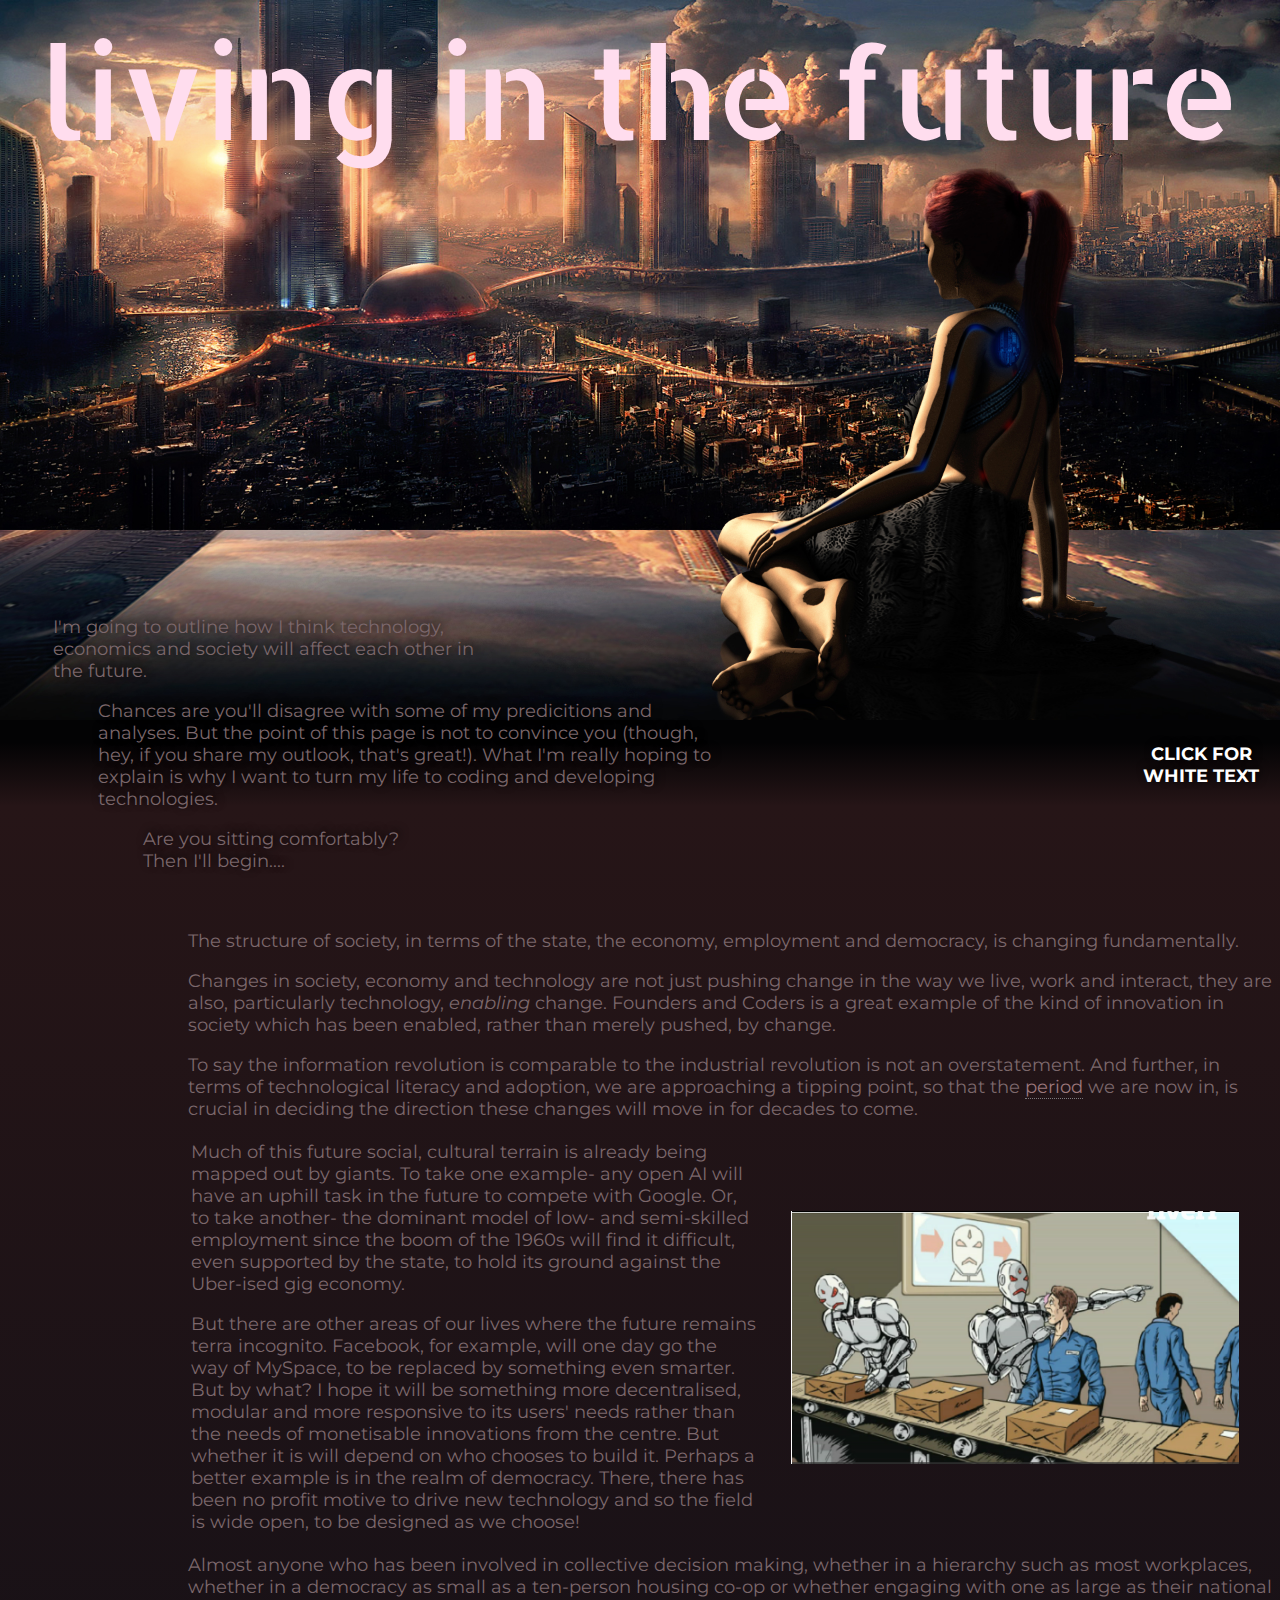
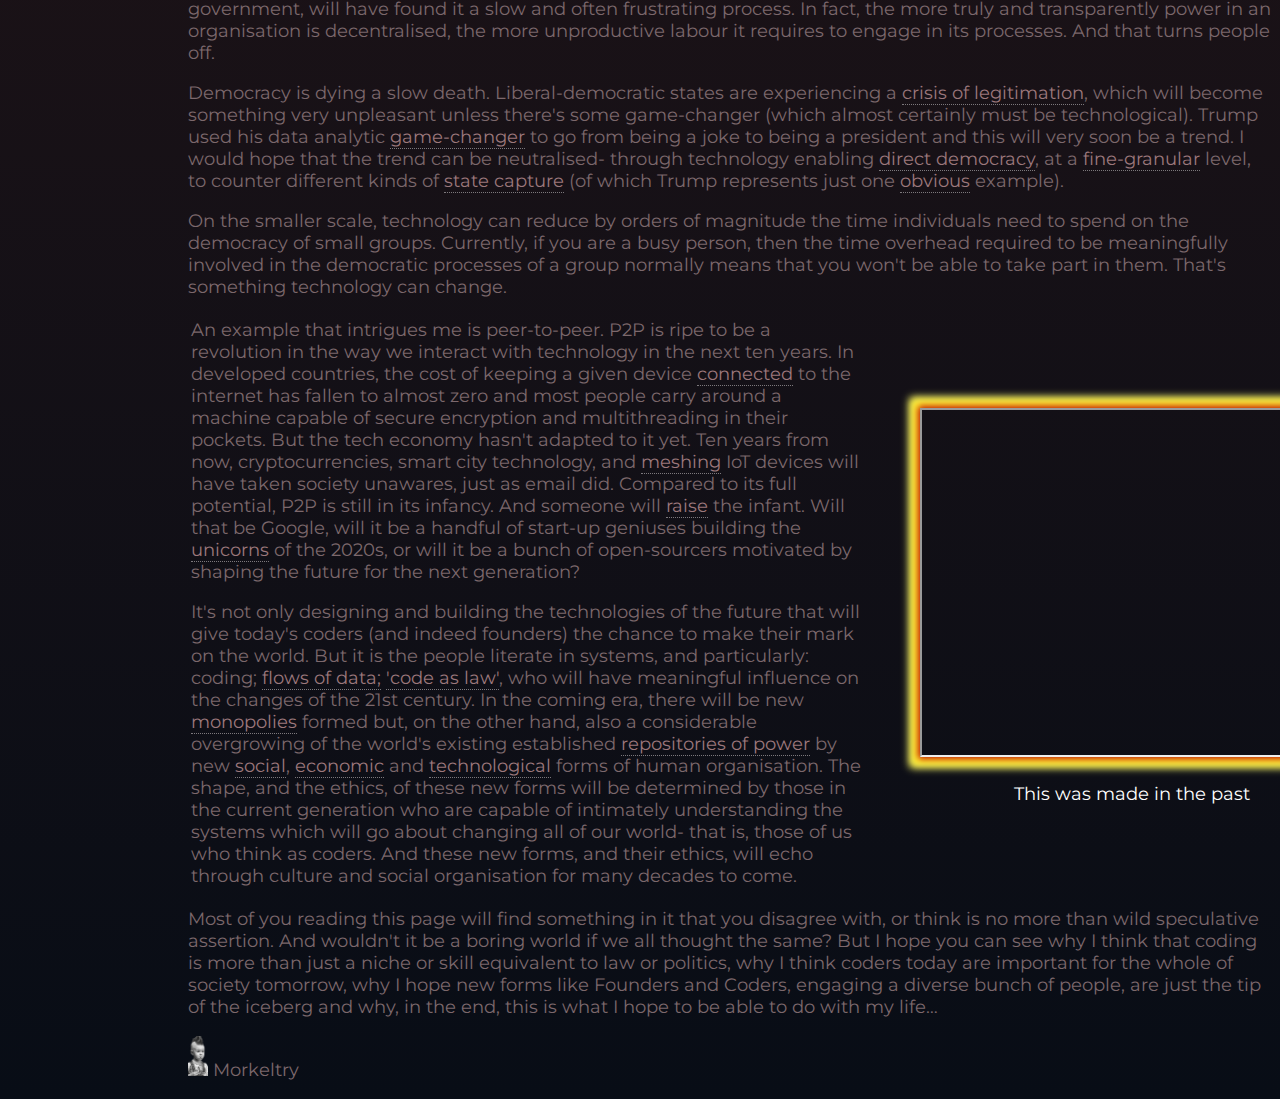
<file: index.html>
<html>
<head>
  <title>Living In The Future</title>
  <meta charset="utf-8"/>
  <link rel = "stylesheet" type = "text/css" href = "main.css" />
  <script src="main.js">
    </script>
</head>
<!- if screen.width < screen.height blah ->

<body onload="placeText()" onresize="placeText()" class="bg">
<div class="header" id="topbit">
  living in the future
</div>

<div class="sky-colour-text main-text" style="text-shadow: 2px -2px 8px black">

  <p class="main-text" style="width:35%; margin-left: 5vh;">
    I'm going to outline how I think technology, economics and society will affect each other in the future.
  </p>
  <p style="width:50%; margin-left: 10vh;">
    Chances are you'll disagree with some of my predicitions and analyses.
    But the point of this page is not to convince you (though, hey, if you share my outlook, that's great!).
    What I'm really hoping to explain is why I want to turn my life to coding and developing technologies.
  </p>

  <p style="width:65%; margin-left: 15vh;">
    Are you sitting comfortably? <br>
    Then I'll begin....
  </p><br>
</div>

<div class="sky-colour-text main-text indent-me">

  <p>The structure of society, in terms of the state, the economy, employment and
  democracy, is changing fundamentally.</p>

  <p>Changes in society, economy and technology are not just pushing change in the
  way we live, work and interact, they are also, particularly technology, <i>enabling</i>
  change. Founders and Coders is a great example of the kind of innovation in
  society which has been enabled, rather than merely pushed, by change.</p>

  <p>To say the information revolution is comparable to the industrial revolution
  is not an overstatement. And further, in terms of technological literacy and
  adoption, we are approaching a tipping point, so that the <a title="(let's say 2010-2025)" href="#">period</a>
  we are now in, is crucial in deciding the direction these changes will
  move in for decades to come.</p>

<table class="main-text">
<tr><td class="sky-colour-text main-text">
  <p class="main-text">Much of this future social, cultural terrain is already being mapped out by
  giants. To take one example- any open AI will have an uphill task in the future
  to compete with Google. Or, to take another- the dominant model of low- and
  semi-skilled employment since the boom of the 1960s will find it difficult, even
  supported by the state, to hold its ground against the Uber-ised gig
  economy.</p>

  <p>But there are other areas of our lives where the future remains terra
  incognito. Facebook, for example, will one day go the way of MySpace, to be
  replaced by something even smarter. But by what? I hope it will be something
  more decentralised, modular and more responsive to its users' needs rather than
  the needs of monetisable innovations from the centre. But whether it is will
  depend on who chooses to build it. Perhaps a better example is in the realm
  of democracy. There, there has been no profit motive to
  drive new technology and so the field is wide open, to be designed as we
  choose!</p>

</td>
<td>
  <img src="robotboss.png" style="width: 35vw; height: auto; padding: 30px; border: 0px;">  <! Image (c) Kazim Ladimeji->
</td></tr>
</table>

<p>Almost anyone who has been involved in collective decision making, whether in
a hierarchy such as most workplaces, whether in a democracy as small as a
ten-person housing co-op or whether engaging with one as large as their national
government, will have found it a slow and often frustrating process. In fact,
the more truly and transparently power in an organisation is decentralised, the
more unproductive labour it requires to engage in its processes. And that turns
people off.</p>

<p>Democracy is dying a slow death. Liberal-democratic states are experiencing a
<a title="crisis of legitimation: a state retains its legal authority but loses moral authority over social norms, so that citizens' compliance requires enforcement instead" href="//www.controlrisks.com/en/our-thinking/analysis/the-crisis-of-legitimacy">crisis of legitimation</a>,
which will become something very unpleasant unless there's some game-changer
(which almost certainly must be technological). Trump used his data analytic
<a title="the difficulty of measuring up the grand claims of Cambridge Analytica against their supposed debunkers is an example of why even non-coders will increasingly need to 'think as a coder' in order to understand the world around them"
href="//www.theregister.co.uk/2017/03/07/cambridge_analytica_dystopianism/">game-changer</a>
to go from being a joke to being a president and this will very soon be a
trend. I would hope that the trend can be neutralised- through technology
enabling <a href="//voteflux.org/about/how/">direct democracy</a>, at a
<a href="//dil.berkeley.edu/technology-portfolio/current-projects/cafe/">fine-granular</a>
level, to counter different kinds of
<a href="//www.transparency.org/news/pressrelease/europes_unregulated_lobbying_opens_door_to_corruption">state capture</a>
(of which Trump represents just one
<a href="//www.theatlantic.com/business/archive/2017/01/trumps-appointees-conflicts-of-interest-a-crib-sheet/512711/">obvious</a> example).</p>

<p>On the smaller scale, technology can reduce by orders of magnitude the time
individuals need to spend on the democracy of small groups. Currently, if you
are a busy person, then the time overhead required to be meaningfully involved
in the democratic processes of a group normally means that you won't be able to
take part in them. That's something technology can change. </p>
<table>
<tr><td class="sky-colour-text main-text">
  <p>An example that intrigues me is peer-to-peer. P2P is ripe to be a revolution
  in the way we interact with technology in the next ten years. In developed
  countries, the cost of keeping a given device
  <a title="the cost of keeping a device listening and responding as compared to the cost of disconnecting it from the internet when the user stops using the device" href="#">connected</a>
  to the internet has fallen to almost zero and most people carry around a machine capable of secure
  encryption and multithreading in their pockets. But the tech economy hasn't
  adapted to it yet. Ten years from now, cryptocurrencies, smart city technology,
  and <a href="//internetofthingsagenda.techtarget.com/feature/Using-mesh-networking-to-interconnect-IoT-devices">meshing</a>
  IoT devices will have taken society unawares, just as email did.
  Compared to its full potential, P2P is still in its infancy. And someone will
  <a href="//shift.newco.co/bringing-up-machine-baby-bcaeb2bf6367">raise</a> the infant.
  Will that be Google, will it be a handful of start-up geniuses building the
  <a href="//fortune.com/unicorns/">unicorns</a> of the 2020s, or will it be a bunch of
  open-sourcers motivated by shaping the future for the next generation?</p>

  <p>It's not only designing and building the technologies of the future that will
  give today's coders (and indeed founders) the chance to make their mark on the
  world. But it is the people literate in systems, and particularly: coding;
  <a href="//edwardsnowden.com/revelations/">flows of data;</a>
  <a href="//harvardmagazine.com/2000/01/code-is-law-html">'code as law'</a>,
  who will have meaningful influence on the changes of the
  21st century. In the coming era, there will be new <a href="//google.com">monopolies</a> formed but, on the
  other hand, also a considerable overgrowing of the world's existing established
  <a href="//www.goldmansachs.com">repositories of power</a> by new
  <a title="production and innovation will no longer be something we do for economic reasons" href="//london.hackspace.org.uk/">social</a>,
  <a title="the economy we do create could be an economy of something other than money" href="//www.foundersandcoders.com/">economic</a> and
  <a title="institutions reliant on their own secret data will find it harder to survive" href="//wikileaks.org">technological</a> forms of human
  organisation. The shape, and the ethics, of these new forms will be determined
  by those in the current generation who are capable of intimately understanding
  the systems which will go about changing all of our world- that is, those of us
  who think as coders. And these new forms, and their ethics, will echo through
  culture and social organisation for many decades to come.</p>
</td>
<td>
<iframe width="420" height="345" src="https://www.youtube.com/embed/tsZd8_ojPw8" style="box-shadow: 0 0 7px 2px #be0c00, 0 0 7px 9px #fff130, 0 0 9px 10px #ffff88; margin: 7px -75px 0px 50px;"> frameborder="0" allowfullscreen></iframe>

  <p style="text-align: center; font-size: 22px; color: white; margin: 25px -75px 0px 50px;"> <sup> This was made in the past</sup> </p>
</td></tr>
</table>

<p>Most of you reading this page will find something in it that you disagree
with, or think is no more than wild speculative assertion. And wouldn't it be a
boring world if we all thought the same? But I hope you can see why I think that
coding is more than just a niche or skill equivalent to law or politics,  why I
think coders today are important for the whole of society tomorrow, why I hope
new forms like Founders and Coders, engaging a diverse bunch of people, are just
the tip of the iceberg and why, in the end, this is what I hope to be able to do
with my life…</p>

<p>
<img src="avatar.png" height=40px>   
  Morkeltry</p>

</div>


</body>

</html
</file>
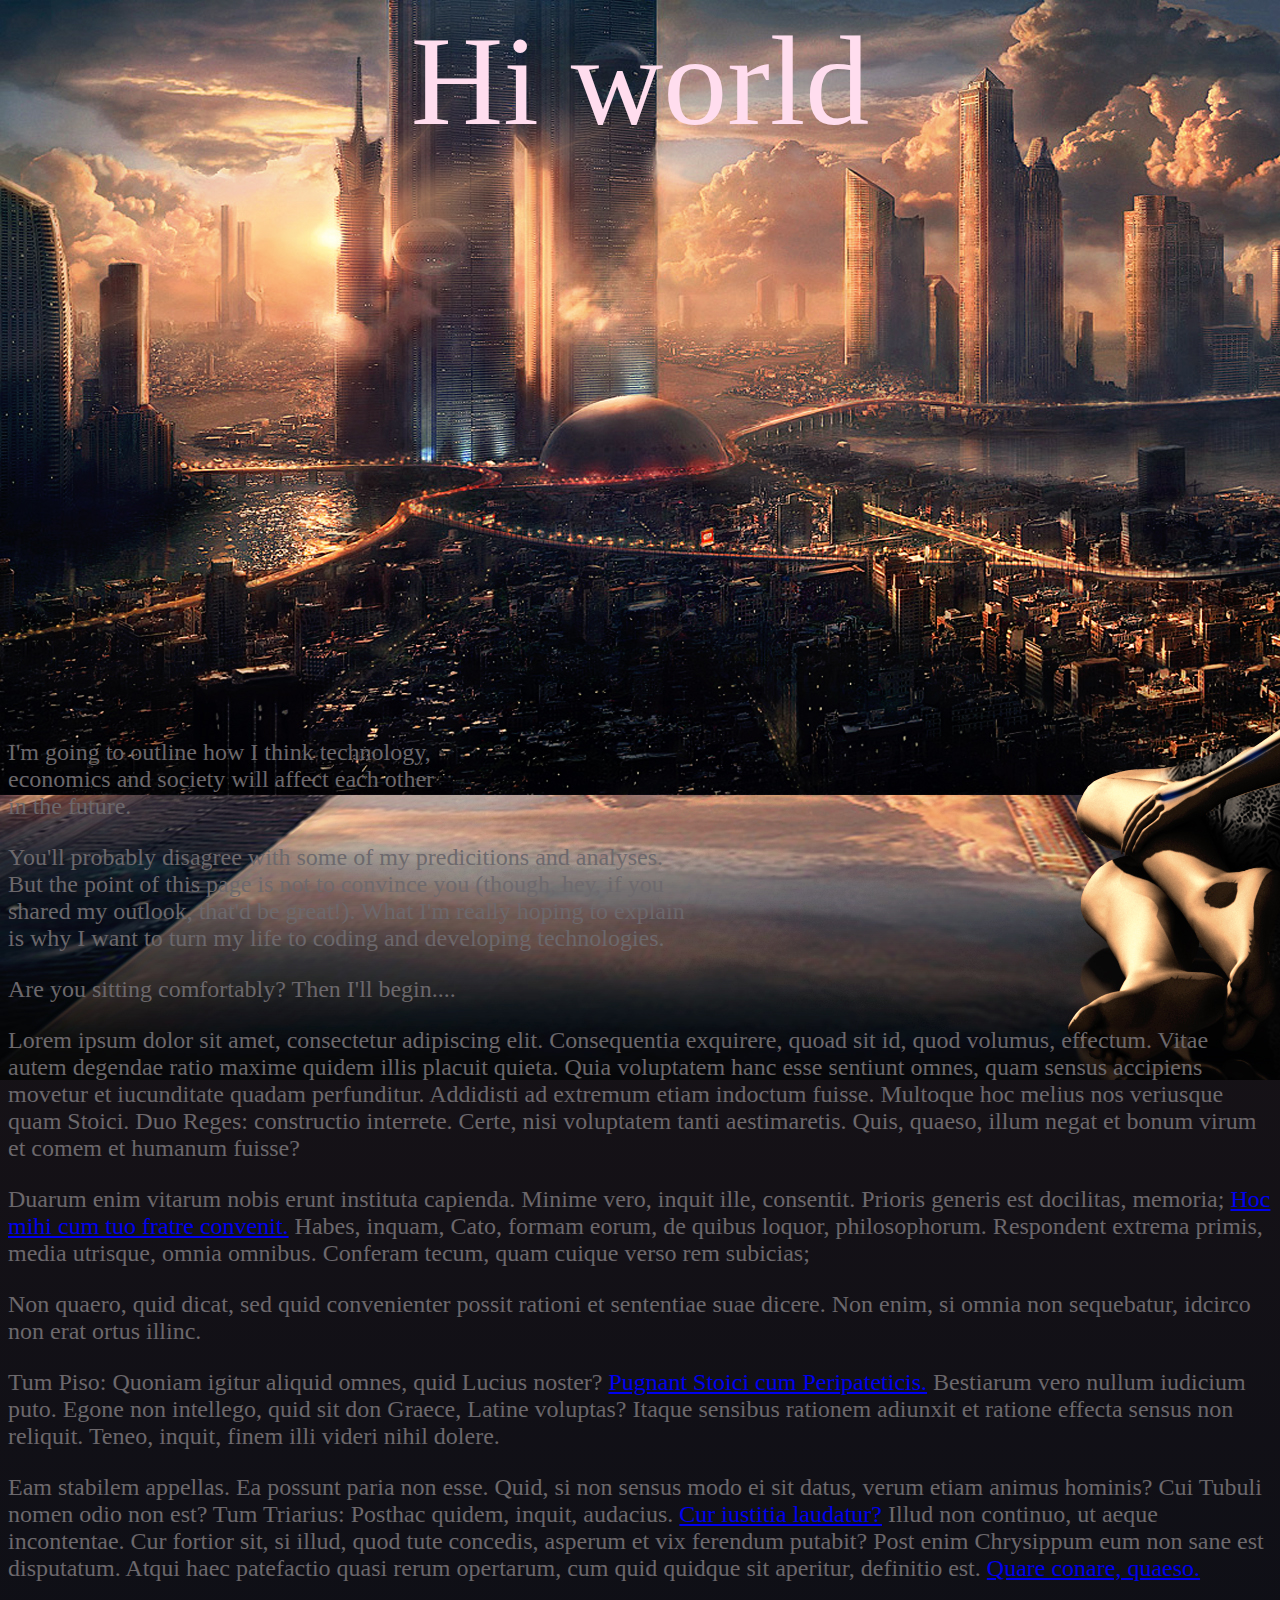
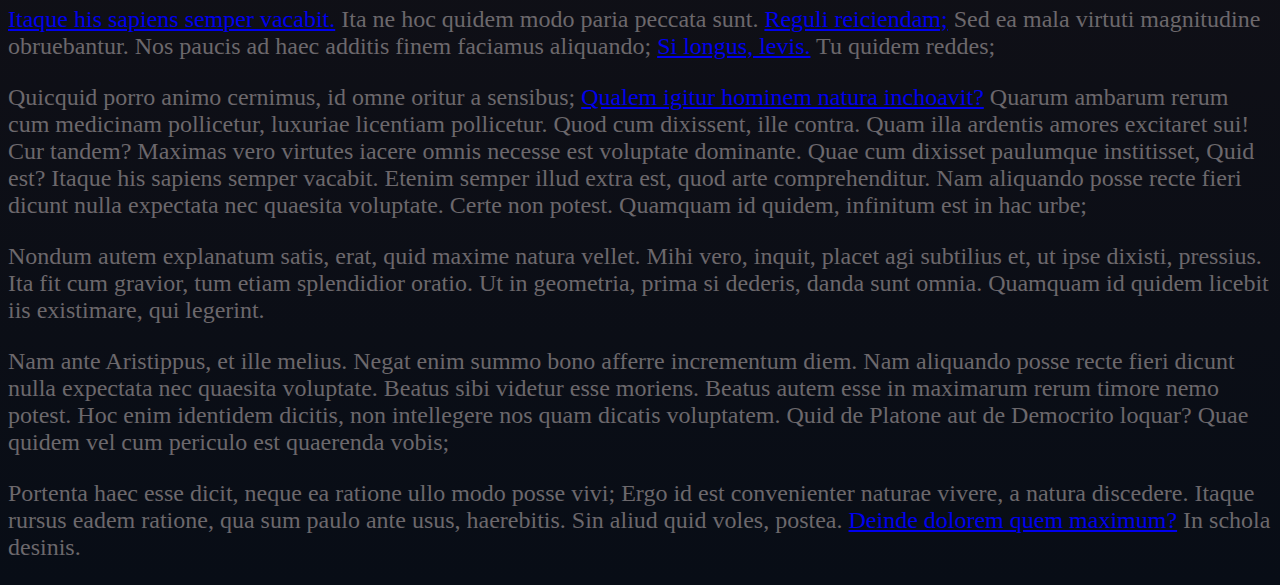
<file: index image as bg.html>
<html>
<head>
</head>
<style>
.bg {
  background-image: url(pondering.jpg), linear-gradient(to bottom, #201517 200px, #080d16 100%); <! Image (c) user Danijeln88 @ alphacoders.com->
  background-size: 100%;
  background-repeat: no-repeat;
  background-color: #e6e6fa;
  }
  .sky-colour-text {
    color: #6c686c;
  }
  .dark-colour-bg {
      color: #050709;
    }
  .header {
    height: 80%;
    color: #ffddee;
    font-size: 10vw;
    text-align: center;
  }
</style>
<!- if screen.width screen.height blah ->

<body class="bg">
<div class="header red-text">
Hi world

</div>
<div class="sky-colour-text" style="font-size: 24">
  <p class="main-text" style="width:35%">
    I'm going to outline how I think technology, economics and society will affect each other in the future.
  </p>
  <p class="main-text" style="width:55%">
    You'll probably disagree with some of my predicitions and analyses.
    But the point of this page is not to convince you (though, hey, if you shared my outlook, that'd be great!).
    What I'm really hoping to explain is why I want to turn my life to coding and developing technologies.
  </p>
  <p class="main-text" style="width:75%">
    Are you sitting comfortably?
    Then I'll begin....
  </p>
  <p class="main-text">

    <p>Lorem ipsum dolor sit amet, consectetur adipiscing elit. Consequentia exquirere, quoad sit id, quod volumus, effectum. Vitae autem degendae ratio maxime quidem illis placuit quieta. Quia voluptatem hanc esse sentiunt omnes, quam sensus accipiens movetur et iucunditate quadam perfunditur. Addidisti ad extremum etiam indoctum fuisse. Multoque hoc melius nos veriusque quam Stoici. Duo Reges: constructio interrete. Certe, nisi voluptatem tanti aestimaretis. Quis, quaeso, illum negat et bonum virum et comem et humanum fuisse? </p>

<p>Duarum enim vitarum nobis erunt instituta capienda. Minime vero, inquit ille, consentit. Prioris generis est docilitas, memoria; <a href='http://loripsum.net/' target='_blank'>Hoc mihi cum tuo fratre convenit.</a> Habes, inquam, Cato, formam eorum, de quibus loquor, philosophorum. Respondent extrema primis, media utrisque, omnia omnibus. Conferam tecum, quam cuique verso rem subicias; </p>

<p>Non quaero, quid dicat, sed quid convenienter possit rationi et sententiae suae dicere. Non enim, si omnia non sequebatur, idcirco non erat ortus illinc. </p>

<p>Tum Piso: Quoniam igitur aliquid omnes, quid Lucius noster? <a href='http://loripsum.net/' target='_blank'>Pugnant Stoici cum Peripateticis.</a> Bestiarum vero nullum iudicium puto. Egone non intellego, quid sit don Graece, Latine voluptas? Itaque sensibus rationem adiunxit et ratione effecta sensus non reliquit. Teneo, inquit, finem illi videri nihil dolere. </p>

<p>Eam stabilem appellas. Ea possunt paria non esse. Quid, si non sensus modo ei sit datus, verum etiam animus hominis? Cui Tubuli nomen odio non est? Tum Triarius: Posthac quidem, inquit, audacius. <a href='http://loripsum.net/' target='_blank'>Cur iustitia laudatur?</a> Illud non continuo, ut aeque incontentae. Cur fortior sit, si illud, quod tute concedis, asperum et vix ferendum putabit? Post enim Chrysippum eum non sane est disputatum. Atqui haec patefactio quasi rerum opertarum, cum quid quidque sit aperitur, definitio est. <a href='http://loripsum.net/' target='_blank'>Quare conare, quaeso.</a> </p>

<p><a href='http://loripsum.net/' target='_blank'>Itaque his sapiens semper vacabit.</a> Ita ne hoc quidem modo paria peccata sunt. <a href='http://loripsum.net/' target='_blank'>Reguli reiciendam;</a> Sed ea mala virtuti magnitudine obruebantur. Nos paucis ad haec additis finem faciamus aliquando; <a href='http://loripsum.net/' target='_blank'>Si longus, levis.</a> Tu quidem reddes; </p>

<p>Quicquid porro animo cernimus, id omne oritur a sensibus; <a href='http://loripsum.net/' target='_blank'>Qualem igitur hominem natura inchoavit?</a> Quarum ambarum rerum cum medicinam pollicetur, luxuriae licentiam pollicetur. Quod cum dixissent, ille contra. Quam illa ardentis amores excitaret sui! Cur tandem? Maximas vero virtutes iacere omnis necesse est voluptate dominante. Quae cum dixisset paulumque institisset, Quid est? Itaque his sapiens semper vacabit. Etenim semper illud extra est, quod arte comprehenditur. Nam aliquando posse recte fieri dicunt nulla expectata nec quaesita voluptate. Certe non potest. Quamquam id quidem, infinitum est in hac urbe; </p>

<p>Nondum autem explanatum satis, erat, quid maxime natura vellet. Mihi vero, inquit, placet agi subtilius et, ut ipse dixisti, pressius. Ita fit cum gravior, tum etiam splendidior oratio. Ut in geometria, prima si dederis, danda sunt omnia. Quamquam id quidem licebit iis existimare, qui legerint. </p>

<p>Nam ante Aristippus, et ille melius. Negat enim summo bono afferre incrementum diem. Nam aliquando posse recte fieri dicunt nulla expectata nec quaesita voluptate. Beatus sibi videtur esse moriens. Beatus autem esse in maximarum rerum timore nemo potest. Hoc enim identidem dicitis, non intellegere nos quam dicatis voluptatem. Quid de Platone aut de Democrito loquar? Quae quidem vel cum periculo est quaerenda vobis; </p>

<p>Portenta haec esse dicit, neque ea ratione ullo modo posse vivi; Ergo id est convenienter naturae vivere, a natura discedere. Itaque rursus eadem ratione, qua sum paulo ante usus, haerebitis. Sin aliud quid voles, postea. <a href='http://loripsum.net/' target='_blank'>Deinde dolorem quem maximum?</a> In schola desinis. </p>


  </p>
</div>

</body>

</html
</file>
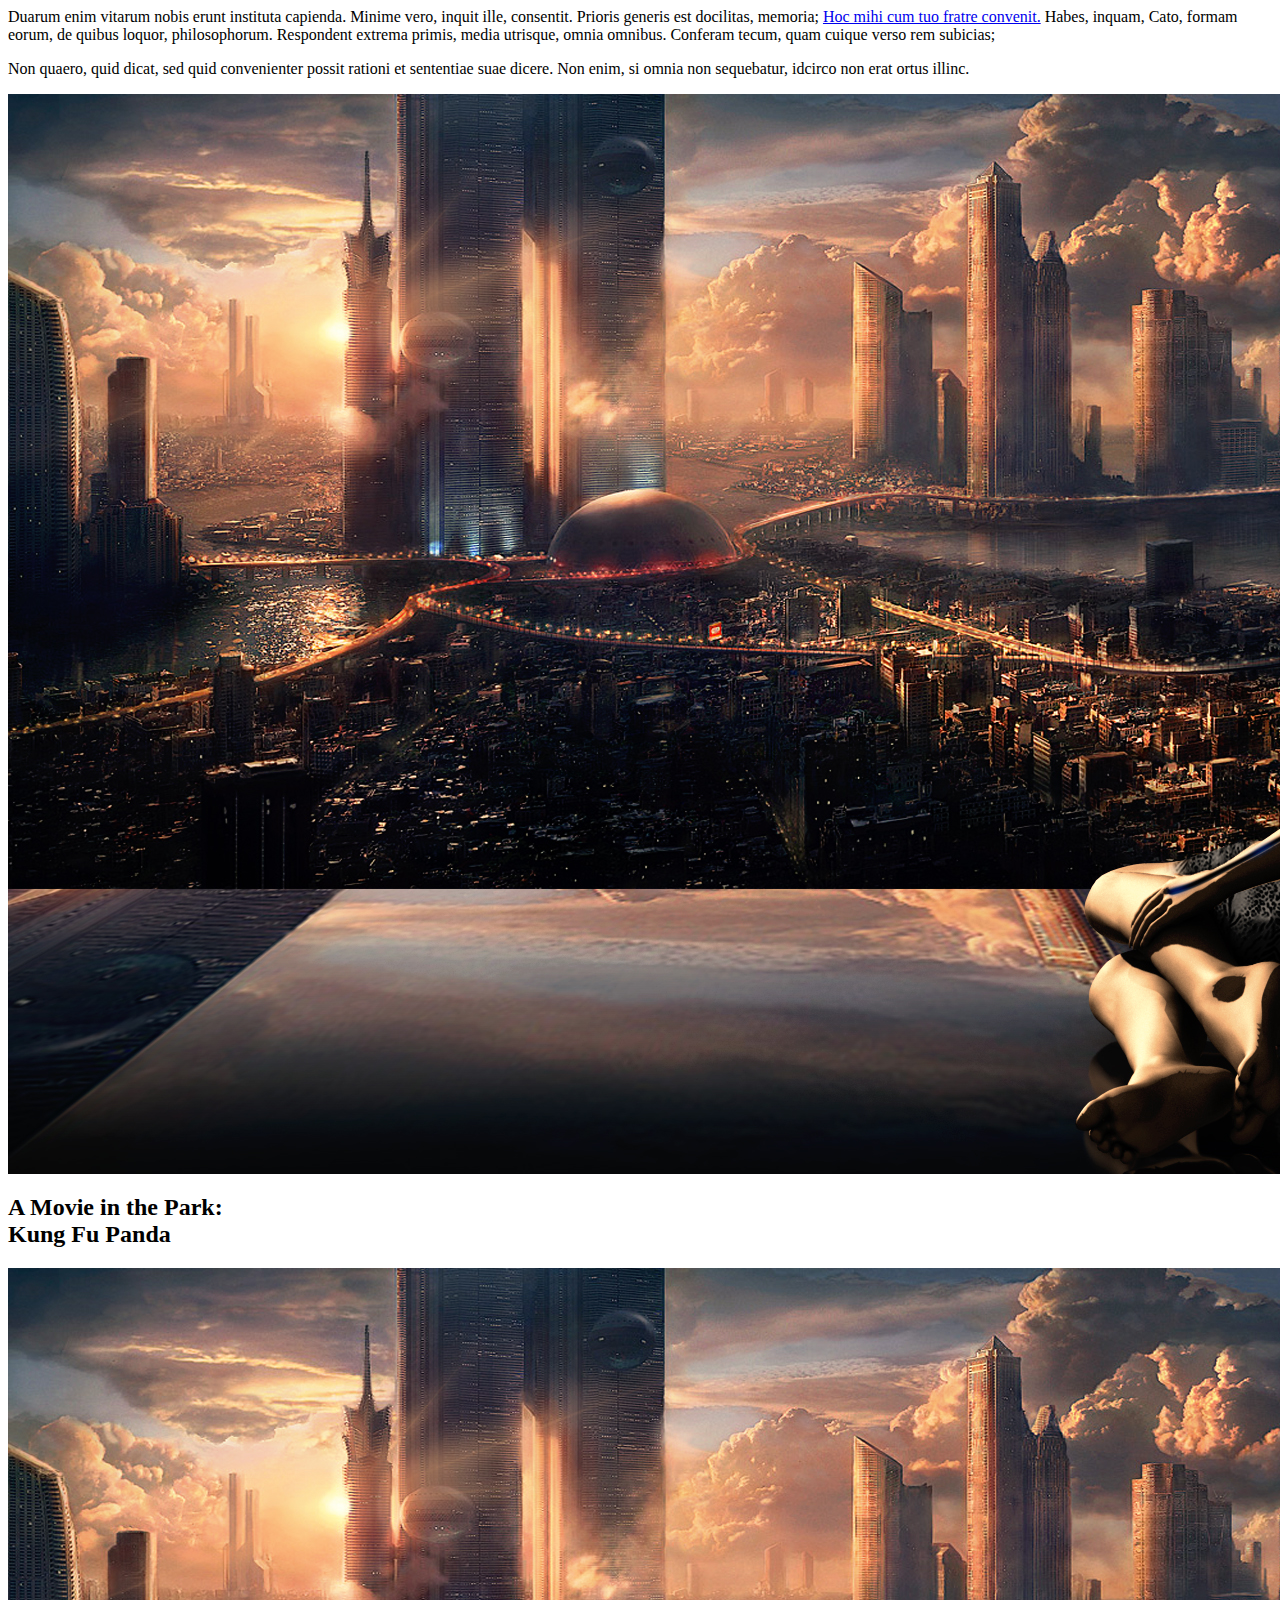
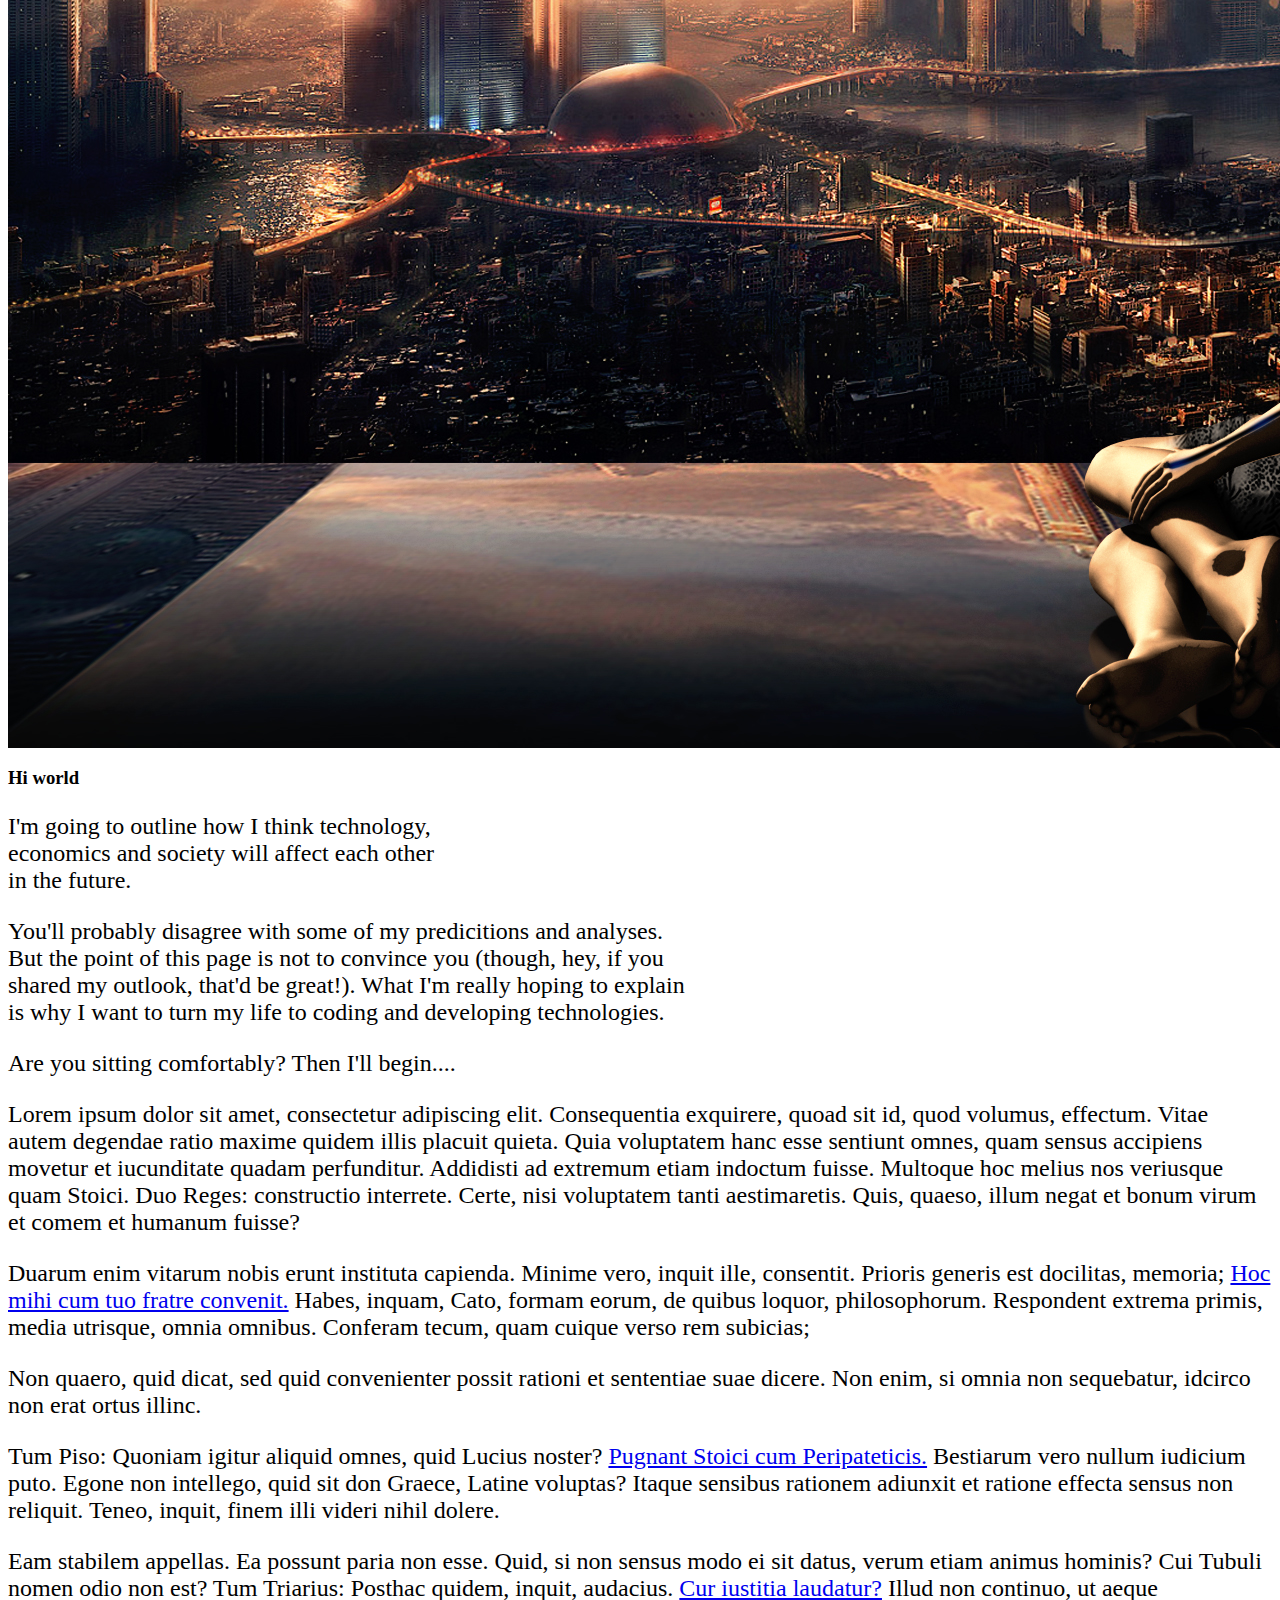
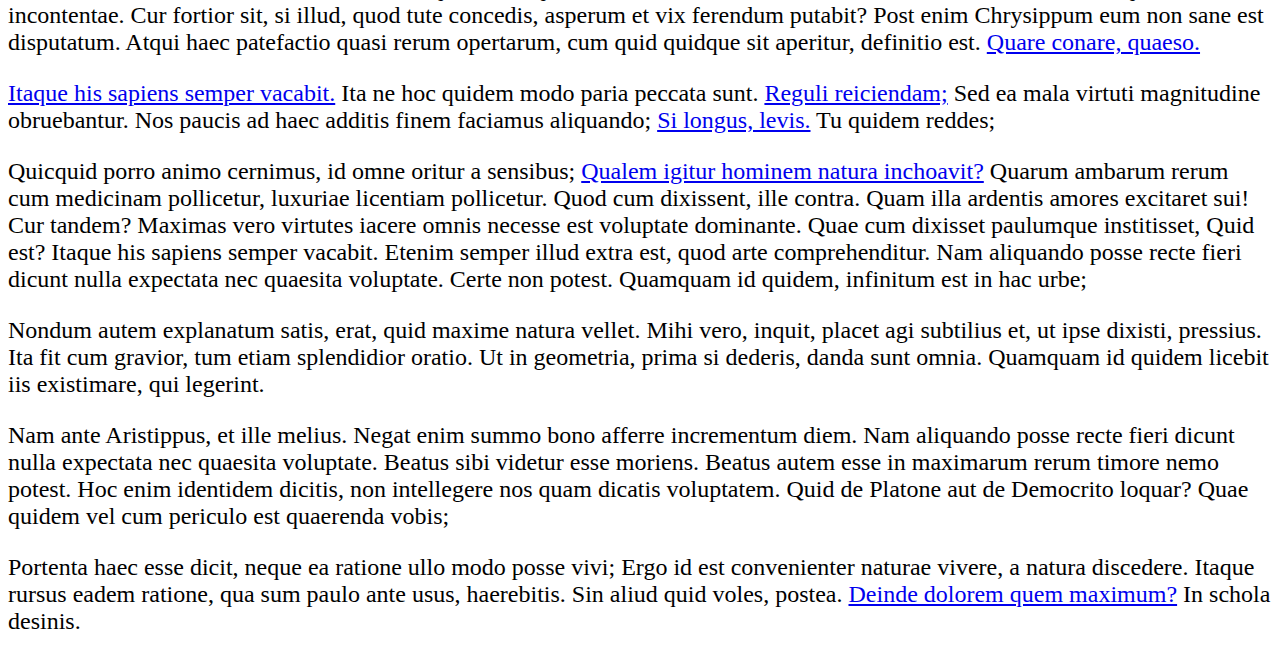
<file: index image as img (failing).html>
<html>
<head>
</head>
<style>
  .headerwbg {
  color: #ffddee;
  font-size: 10vw;
  background-image: url(pondering.jpg),width:100%,height:auto); <! , linear-gradient(to bottom, #201517 200px, #080d16 100% Image (c) user Danijeln88 @ alphacoders.com->
  background-size: 100%;
  background-repeat: no-repeat;
  background-color: #e6e6fa;
  }

  .header {
    position="relative;
    width: =100%;

  }

  .sky-colour-text {
    color: #6c686c;
  }

  .dark-colour-bg {
      color: #050709;
  }

  .headertext {
    position: absolute;
    top: 0px;
    color: #ffddee;
    font-size: 10vw;
    text-align: center;
  }

  .hdr {
   position: relative;
   width: 200px;
   background-color: #0000fa;
  }

h2 {
   position: absolute;
   top: -200px;
   left: 0;
   width: 100%;
}
</style>
<!- if screen.width screen.height blah ->

<body position= "relative">
  <div position= "relative" width= "200px" background-color="red">
        <p>Duarum enim vitarum nobis erunt instituta capienda. Minime vero, inquit ille, consentit. Prioris generis est docilitas, memoria; <a href='http://loripsum.net/' target='_blank'>Hoc mihi cum tuo fratre convenit.</a> Habes, inquam, Cato, formam eorum, de quibus loquor, philosophorum. Respondent extrema primis, media utrisque, omnia omnibus. Conferam tecum, quam cuique verso rem subicias; </p>
        <p>Non quaero, quid dicat, sed quid convenienter possit rationi et sententiae suae dicere. Non enim, si omnia non sequebatur, idcirco non erat ortus illinc. </p>

        <img src="pondering.jpg" alt="" />
        <h2>A Movie in the Park:<br />Kung Fu Panda</h2>
  </div>


  <div class="header">
    <img src="pondering.jpg">
    <h3 class="headertext red-text">
    Hi world

  </h3>

    <div class="sky-colour-text" style="font-size: 24">
      <p class="main-text" style="width:35%">
        I'm going to outline how I think technology, economics and society will affect each other in the future.
      </p>
      <p class="main-text" style="width:55%">
        You'll probably disagree with some of my predicitions and analyses.
        But the point of this page is not to convince you (though, hey, if you shared my outlook, that'd be great!).
        What I'm really hoping to explain is why I want to turn my life to coding and developing technologies.
      </p>
    </div>

</div>

<div class="sky-colour-text" style="font-size: 24">

  <p class="main-text" style="width:75%">
    Are you sitting comfortably?
    Then I'll begin....
  </p>
  <p class="main-text">

    <p>Lorem ipsum dolor sit amet, consectetur adipiscing elit. Consequentia exquirere, quoad sit id, quod volumus, effectum. Vitae autem degendae ratio maxime quidem illis placuit quieta. Quia voluptatem hanc esse sentiunt omnes, quam sensus accipiens movetur et iucunditate quadam perfunditur. Addidisti ad extremum etiam indoctum fuisse. Multoque hoc melius nos veriusque quam Stoici. Duo Reges: constructio interrete. Certe, nisi voluptatem tanti aestimaretis. Quis, quaeso, illum negat et bonum virum et comem et humanum fuisse? </p>

<p>Duarum enim vitarum nobis erunt instituta capienda. Minime vero, inquit ille, consentit. Prioris generis est docilitas, memoria; <a href='http://loripsum.net/' target='_blank'>Hoc mihi cum tuo fratre convenit.</a> Habes, inquam, Cato, formam eorum, de quibus loquor, philosophorum. Respondent extrema primis, media utrisque, omnia omnibus. Conferam tecum, quam cuique verso rem subicias; </p>

<p>Non quaero, quid dicat, sed quid convenienter possit rationi et sententiae suae dicere. Non enim, si omnia non sequebatur, idcirco non erat ortus illinc. </p>

<p>Tum Piso: Quoniam igitur aliquid omnes, quid Lucius noster? <a href='http://loripsum.net/' target='_blank'>Pugnant Stoici cum Peripateticis.</a> Bestiarum vero nullum iudicium puto. Egone non intellego, quid sit don Graece, Latine voluptas? Itaque sensibus rationem adiunxit et ratione effecta sensus non reliquit. Teneo, inquit, finem illi videri nihil dolere. </p>

<p>Eam stabilem appellas. Ea possunt paria non esse. Quid, si non sensus modo ei sit datus, verum etiam animus hominis? Cui Tubuli nomen odio non est? Tum Triarius: Posthac quidem, inquit, audacius. <a href='http://loripsum.net/' target='_blank'>Cur iustitia laudatur?</a> Illud non continuo, ut aeque incontentae. Cur fortior sit, si illud, quod tute concedis, asperum et vix ferendum putabit? Post enim Chrysippum eum non sane est disputatum. Atqui haec patefactio quasi rerum opertarum, cum quid quidque sit aperitur, definitio est. <a href='http://loripsum.net/' target='_blank'>Quare conare, quaeso.</a> </p>

<p><a href='http://loripsum.net/' target='_blank'>Itaque his sapiens semper vacabit.</a> Ita ne hoc quidem modo paria peccata sunt. <a href='http://loripsum.net/' target='_blank'>Reguli reiciendam;</a> Sed ea mala virtuti magnitudine obruebantur. Nos paucis ad haec additis finem faciamus aliquando; <a href='http://loripsum.net/' target='_blank'>Si longus, levis.</a> Tu quidem reddes; </p>

<p>Quicquid porro animo cernimus, id omne oritur a sensibus; <a href='http://loripsum.net/' target='_blank'>Qualem igitur hominem natura inchoavit?</a> Quarum ambarum rerum cum medicinam pollicetur, luxuriae licentiam pollicetur. Quod cum dixissent, ille contra. Quam illa ardentis amores excitaret sui! Cur tandem? Maximas vero virtutes iacere omnis necesse est voluptate dominante. Quae cum dixisset paulumque institisset, Quid est? Itaque his sapiens semper vacabit. Etenim semper illud extra est, quod arte comprehenditur. Nam aliquando posse recte fieri dicunt nulla expectata nec quaesita voluptate. Certe non potest. Quamquam id quidem, infinitum est in hac urbe; </p>

<p>Nondum autem explanatum satis, erat, quid maxime natura vellet. Mihi vero, inquit, placet agi subtilius et, ut ipse dixisti, pressius. Ita fit cum gravior, tum etiam splendidior oratio. Ut in geometria, prima si dederis, danda sunt omnia. Quamquam id quidem licebit iis existimare, qui legerint. </p>

<p>Nam ante Aristippus, et ille melius. Negat enim summo bono afferre incrementum diem. Nam aliquando posse recte fieri dicunt nulla expectata nec quaesita voluptate. Beatus sibi videtur esse moriens. Beatus autem esse in maximarum rerum timore nemo potest. Hoc enim identidem dicitis, non intellegere nos quam dicatis voluptatem. Quid de Platone aut de Democrito loquar? Quae quidem vel cum periculo est quaerenda vobis; </p>

<p>Portenta haec esse dicit, neque ea ratione ullo modo posse vivi; Ergo id est convenienter naturae vivere, a natura discedere. Itaque rursus eadem ratione, qua sum paulo ante usus, haerebitis. Sin aliud quid voles, postea. <a href='http://loripsum.net/' target='_blank'>Deinde dolorem quem maximum?</a> In schola desinis. </p>


  </p>
</div>

</body>

</html
</file>
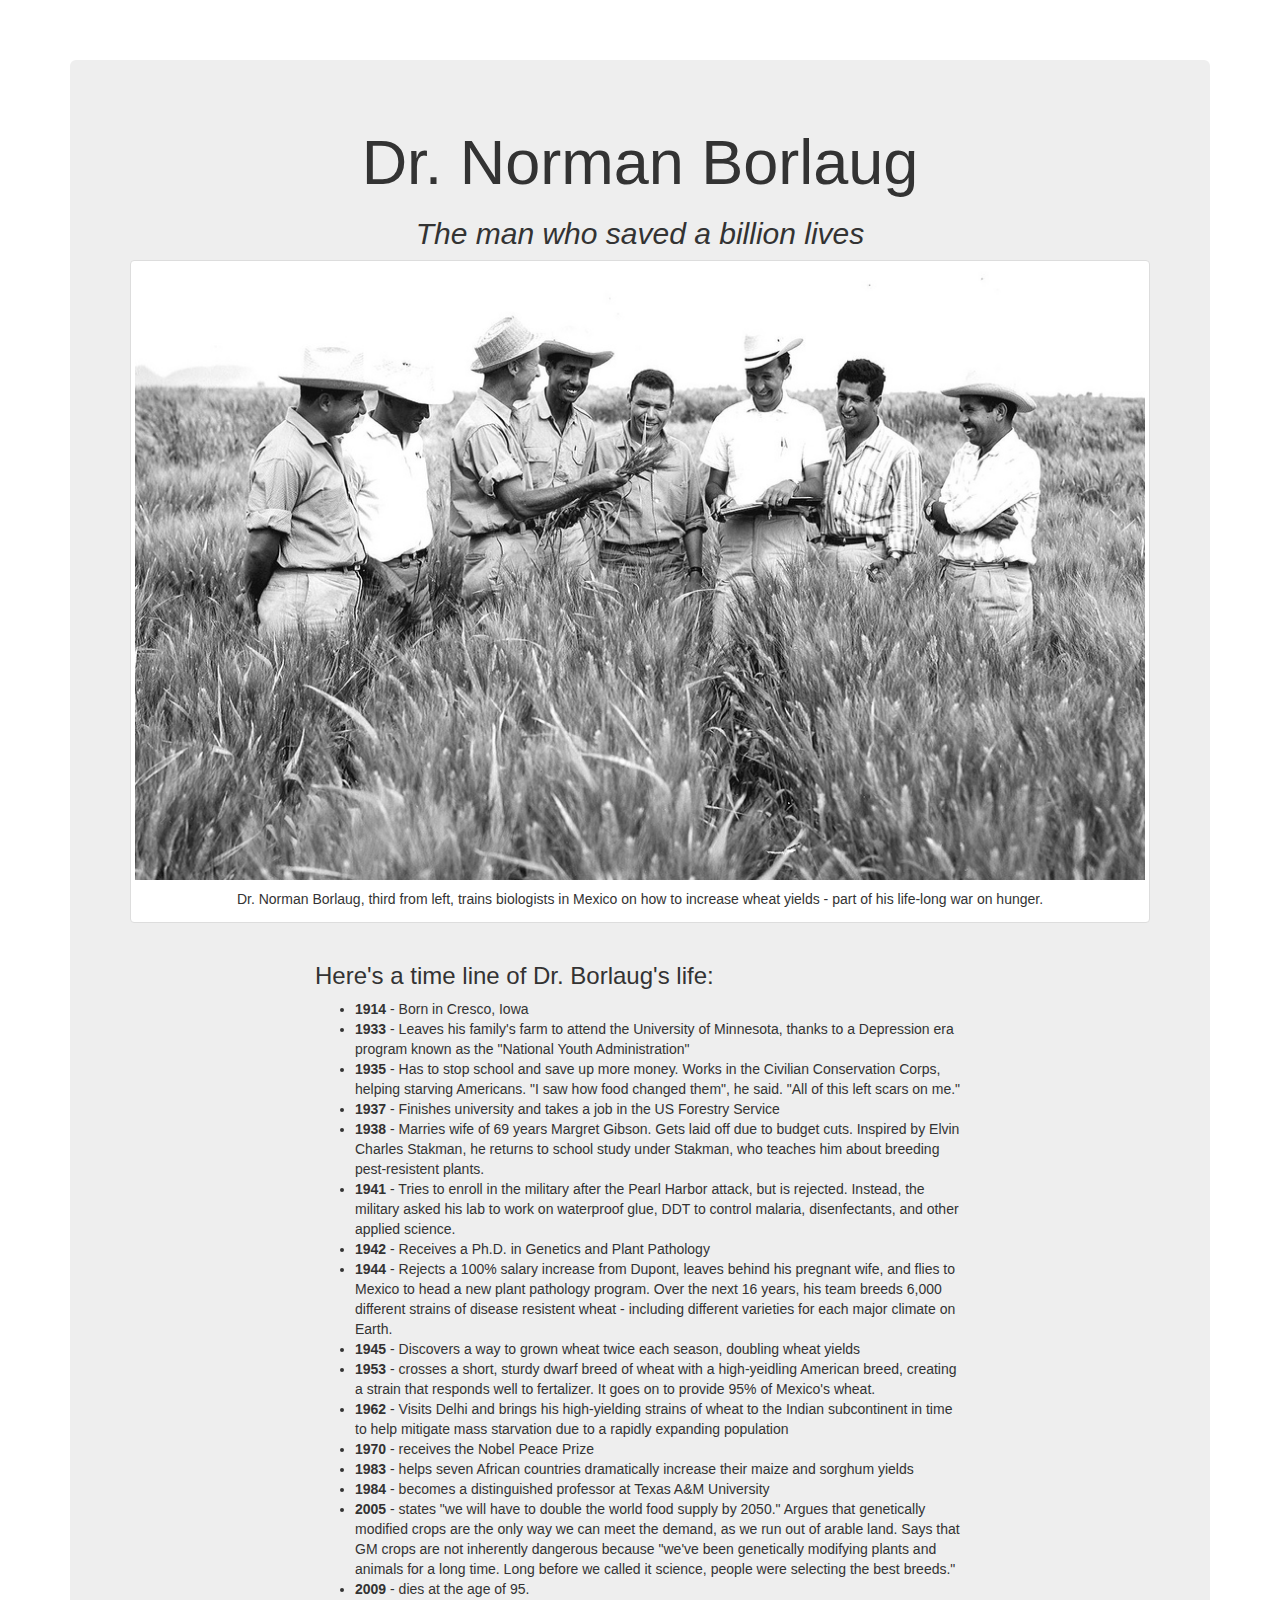
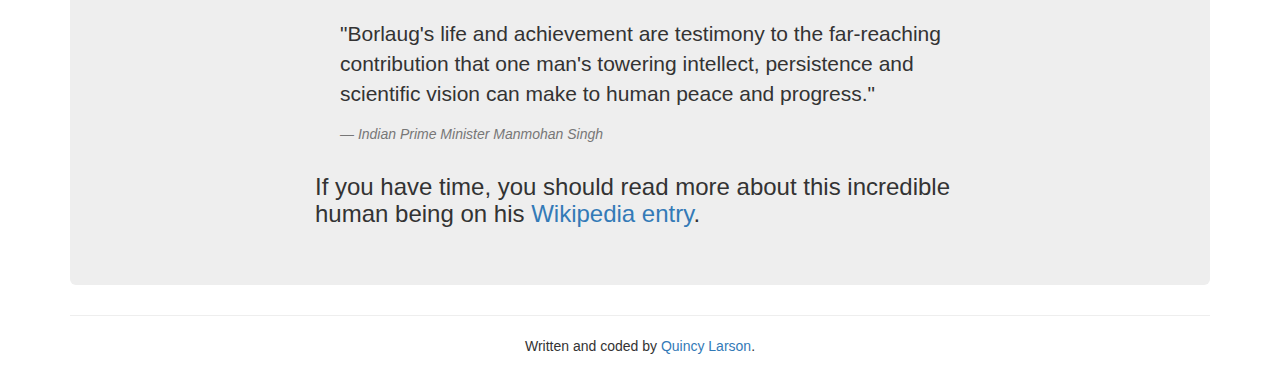
<file: unused/CodePen - freeCodeCamp : Build a Tribute Page_files/NNvBQW.html>
<!DOCTYPE html>
<html><head>
<meta http-equiv="content-type" content="text/html; charset=UTF-8">
  <meta charset="UTF-8">
  <link rel="shortcut icon" type="image/x-icon" href="https://production-assets.codepen.io/assets/favicon/favicon-8ea04875e70c4b0bb41da869e81236e54394d63638a1ef12fa558a4a835f1164.ico">
  <link rel="mask-icon" type="" href="https://production-assets.codepen.io/assets/favicon/logo-pin-f2d2b6d2c61838f7e76325261b7195c27224080bc099486ddd6dccb469b8e8e6.svg" color="#111">
  <title>CodePen - freeCodeCamp : Build a Tribute Page</title>
  
  
  
  <link rel="stylesheet prefetch" href="NNvBQW_data/bootstrap.css">

      <style>
      body {
  margin-top: 60px;
}
    </style>

  <script>
  window.console = window.console || function(t) {};
</script>

  
  
  <script>
  if (document.location.search.match(/type=embed/gi)) {
    window.parent.postMessage("resize", "*");
  }
</script>

</head>

<body translate="no">

  <div class="container">
  <div class="jumbotron">
    <div class="row">
      <div class="col-xs-12">
        <h1 class="text-center">Dr. Norman Borlaug</h1>
        <h2 class="text-center"><em>The man who saved a billion lives</em></h2>
        <div class="thumbnail"><img src="NNvBQW_data/10613180113_fdf7bcd316_b.jpg">
          <div class="caption text-center">Dr. Norman Borlaug, third 
from left, trains biologists in Mexico on how to increase wheat yields -
 part of his life-long war on hunger.</div>
        </div>
        <div class="col-xs-12 col-sm-10 col-sm-offset-1 col-md-8 col-md-offset-2">
          <h3>Here's a time line of Dr. Borlaug's life:</h3>
          <ul>
            <li><strong>1914</strong> - Born in Cresco, Iowa</li>
            <li><strong>1933</strong> - Leaves his family's farm to 
attend the University of Minnesota, thanks to a Depression era program 
known as the "National Youth Administration"</li>
            <li><strong>1935</strong> - Has to stop school and save up 
more money. Works in the Civilian Conservation Corps, helping starving 
Americans. "I saw how food changed them", he said. "All of this left 
scars on me."</li>
            <li><strong>1937</strong> - Finishes university and takes a job in the US Forestry Service</li>        
            <li><strong>1938</strong> - Marries wife of 69 years Margret
 Gibson. Gets laid off due to budget cuts. Inspired by Elvin Charles 
Stakman, he returns to school study under Stakman, who teaches him about
 breeding pest-resistent plants.</li>        
            <li><strong>1941</strong> - Tries to enroll in the military 
after the Pearl Harbor attack, but is rejected. Instead, the military 
asked his lab to work on waterproof glue, DDT to control malaria, 
disenfectants, and other applied science.</li>      
            <li><strong>1942</strong> - Receives a Ph.D. in Genetics and Plant Pathology</li>        
            <li><strong>1944</strong> - Rejects a 100% salary increase 
from Dupont, leaves behind his pregnant wife, and flies to Mexico to 
head a new plant pathology program. Over the next 16 years, his team 
breeds 6,000 different strains of disease resistent wheat - including 
different varieties for each major climate on Earth.</li>
            <li><strong>1945</strong> - Discovers a way to grown wheat twice each season, doubling wheat yields</li>    
            <li><strong>1953</strong> - crosses a short, sturdy dwarf 
breed of wheat with a high-yeidling American breed, creating a strain 
that responds well to fertalizer. It goes on to provide 95% of Mexico's 
wheat.</li>        
            <li><strong>1962</strong> - Visits Delhi and brings his 
high-yielding strains of wheat to the Indian subcontinent in time to 
help mitigate mass starvation due to a rapidly expanding population</li>        
            <li><strong>1970</strong> - receives the Nobel Peace Prize</li>
            <li><strong>1983</strong> - helps seven African countries dramatically increase their maize and sorghum yields</li>
            <li><strong>1984</strong> - becomes a distinguished professor at Texas A&amp;M University</li>
            <li><strong>2005</strong> - states "we will have to double 
the world food supply by 2050." Argues that genetically modified crops 
are the only way we can meet the demand, as we run out of arable land. 
Says that GM crops  are not inherently dangerous because "we've been 
genetically modifying plants and animals for a long time. Long before we
 called it science, people were selecting the best breeds."</li>
            <li><strong>2009</strong> - dies at the age of 95.</li>      
          </ul>
          <blockquote>
            <p>"Borlaug's life and achievement are testimony to the 
far-reaching contribution that one man's towering intellect, persistence
 and scientific vision can make to human peace and progress."</p>
            <footer><cite>Indian Prime Minister Manmohan Singh</cite></footer>
          </blockquote>
          <h3>If you have time, you should read more about this incredible human being on his <a rel="nofollow" href="https://en.wikipedia.org/wiki/Norman_Borlaug" target="_blank">Wikipedia entry</a>.</h3>
        </div>
      </div>
    </div> 
  </div>
  <footer class="text-center">
    <hr>
    <p>Written and coded by <a rel="nofollow" href="https://www.freecodecamp.com/quincylarson" target="_blank">Quincy Larson</a>.</p>
  </footer>  
</div>
  
  
  
  
  



 </body></html>
</file>
<file: main.css>
/*not all styles are here- some can only be found within index.html or main.js*/
@import url('https://fonts.googleapis.com/css?family=Allerta+Stencil');
@import url('https://fonts.googleapis.com/css?family=Montserrat');

.bg {
  background-image: url(pondering.jpg), linear-gradient(to bottom, #030304 58vw, #261517 63vw, #080d16 100%);
  background-size: 100%;
  background-repeat: no-repeat;                                        /* Image (c) user Danijeln88 @ alphacoders.com */
  background-color: #e6e6fa;
  }

  .sky-colour-text {
    color: #7c686c;
  }

  .accessible {
    color: white;
  }

  .main-text {
      font-size: 18;
      font-family: Montserrat, "Myriad Pro", "Gill Sans", Calibri, sans-serif;
  }

  .indent-me {
      text-indent: 0px;
      max-width: 160vh;
      margin-left: 20vh;
  }

  .dark-colour-bg {
    color: #050709;
    }

  .header {
    height: 40%;
    color: #ffddee;
    font-size: 10vw;            /* Uh-oh! test vw etc on firefox <50 */
    font-family: "Allerta Stencil", Futura, Ubuntu, LucidaGrande, "Lucida Sans", monospace;
    text-align: center;
  }

  a {
    color: #9c787c;
    text-decoration: none;
    border-bottom: 1px dotted #7c787c;
  }

  .noBgButton{
    background: none;
    border: none;
  }
</file>
